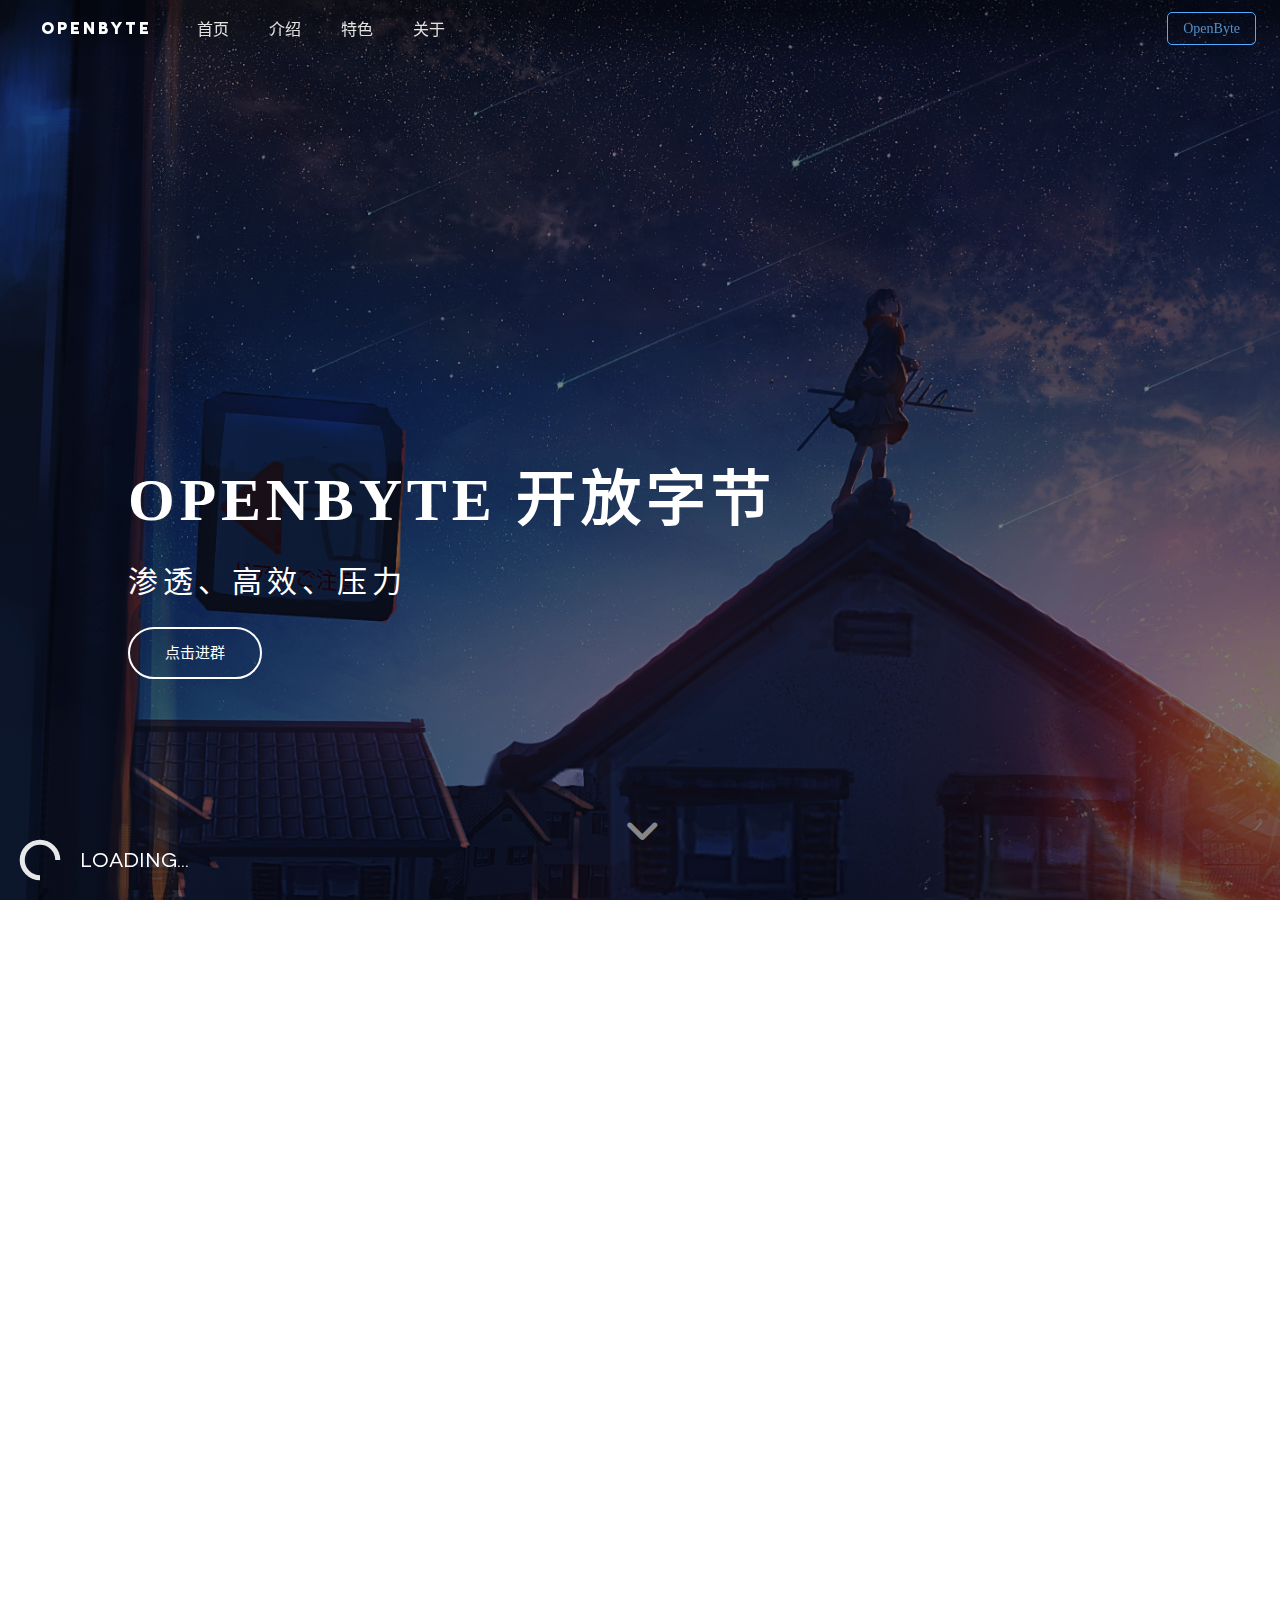
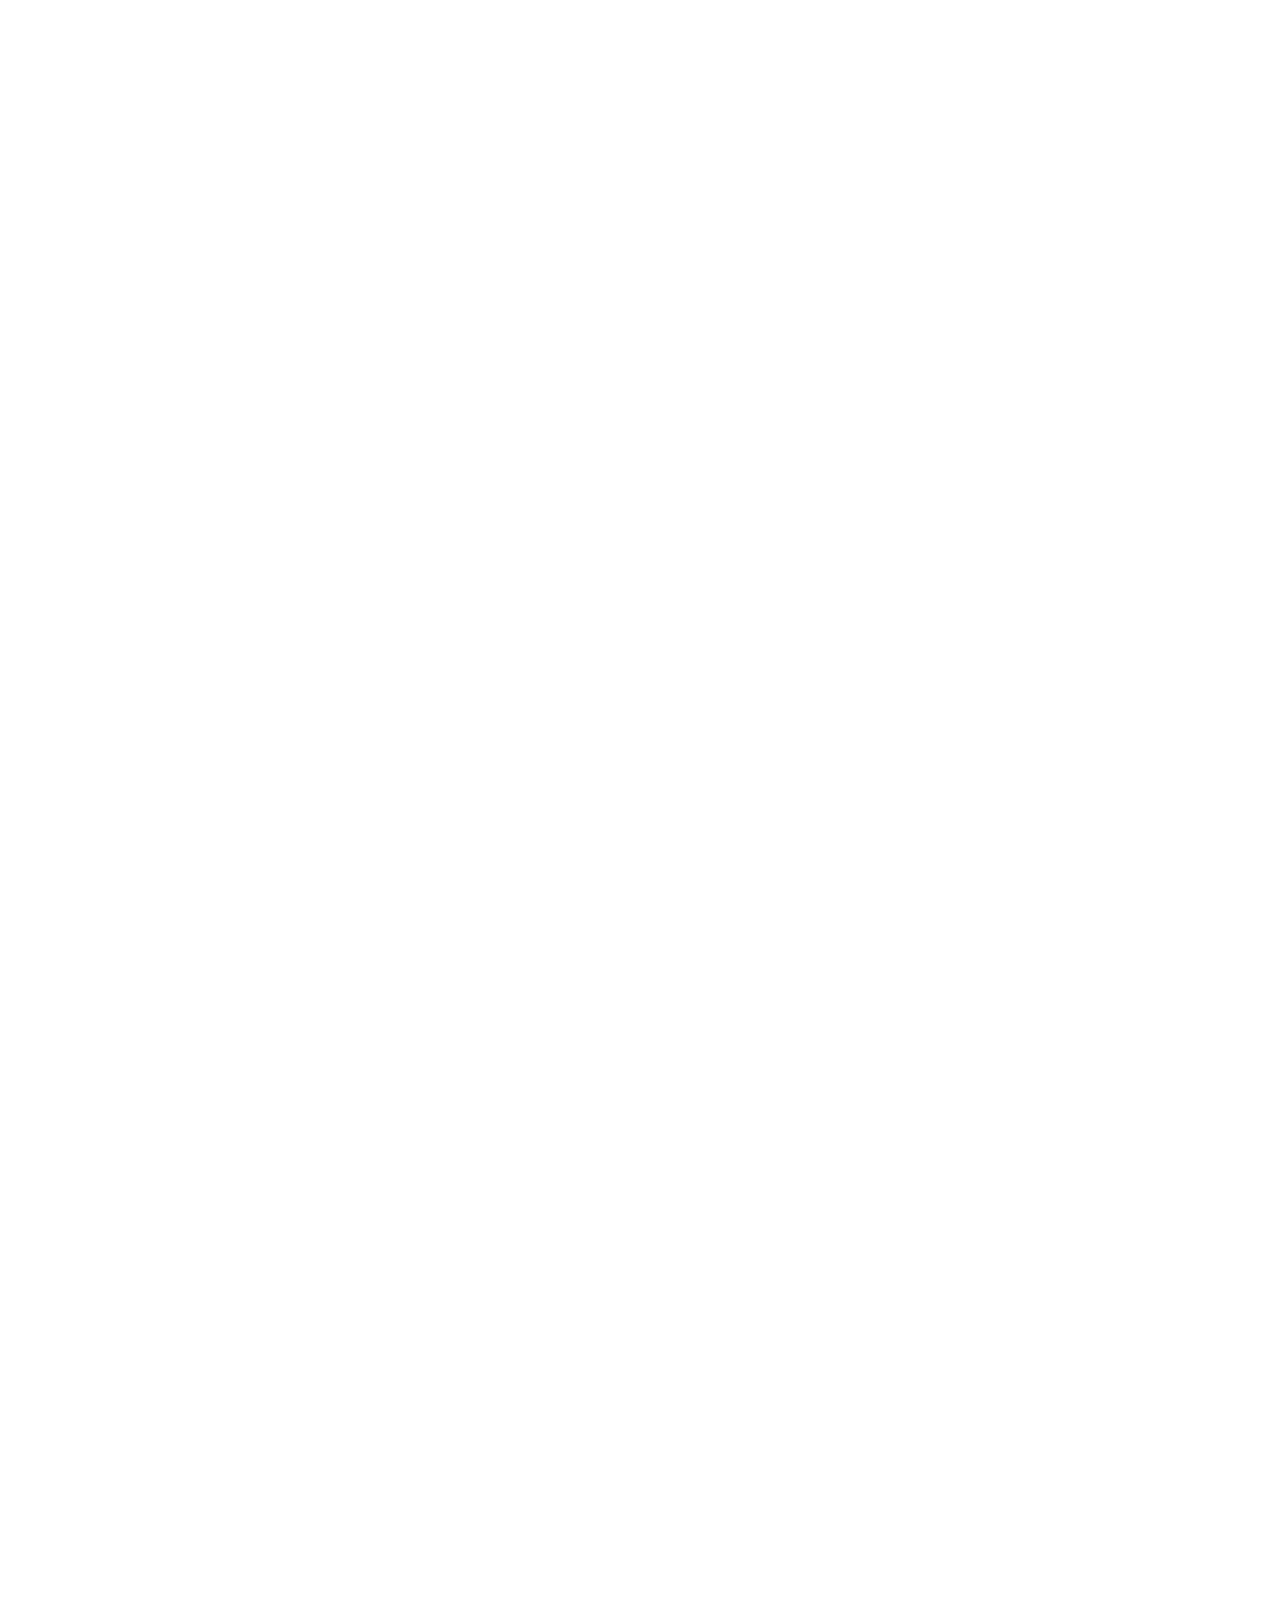
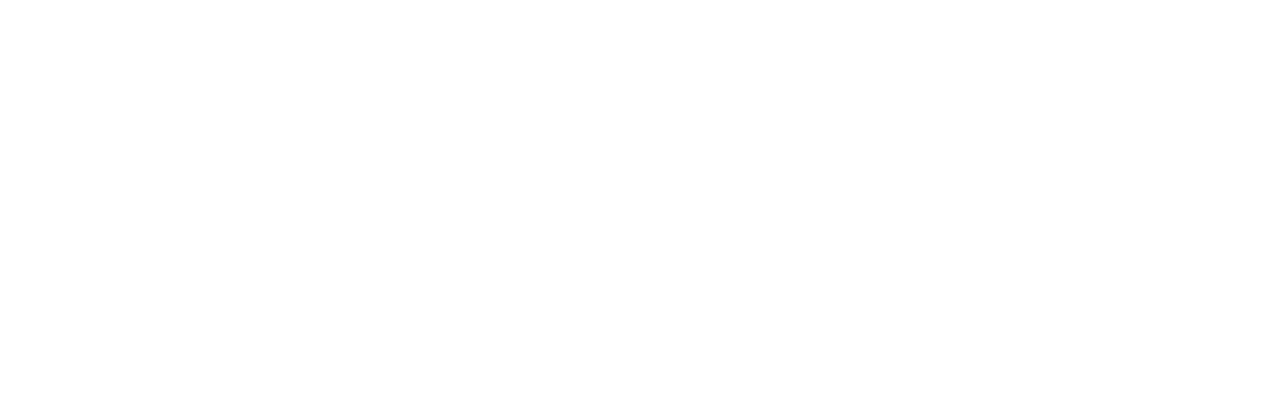
<file: index.html>
<!--Copyright © 2023 Yunmoan # ZGIT.-->

<!--此 UI 仅限 OpenByte 使用-->

<!--本页面未使用第三方 UI 组件库，可自行查证引用列表-->

<!--此UI暂未授权任何第三方使用-->

<!DOCTYPE html>

<html lang="zh-CN">

	<head>

		<meta charset="UTF-8">

		<title>OpenByte 开放字节 _Minecraft我的世界_压力渗透_压力测试_无需公网_免备案</title>

		<meta name="keywords"
			  content="Open,OpenByte,内网穿透,免费frp,免费内网穿透,frp,内网映射,MC联机,公网IP,Nat映射,端口映射,NAS,Minecraft,我的世界,开服,映射,监控管理,本地建站,网站搭建,反向代理,免费内网穿透,微信开发,我的世界内网穿透,我的世界内网映射,nat123,ngrok,路由侠,花生壳,natapp,natfrp">

		<meta name="description"
			  content="OpenByte 是一个网络渗透组织。">

		<meta http-equiv="X-UA-Compatible"
			  content="IE=edge">

		<link rel="icon"
			  type="image/x-icon"
			  href="assets/OpenByteLogo512.png">

		<meta name="viewport"
			  content="width=device-width,shrink-to-fit=no">

		<link href="assets/style.css"
			  rel="stylesheet">

		<link href="//cdn.bootcdn.net/ajax/libs/font-awesome/6.3.0/css/all.css"
			  rel="stylesheet">

		<link href="assets/fullpage.min.css"
			  rel="stylesheet">

		<link rel="stylesheet"
			  href="assets/animate.min.css" />

	</head>

	<body>

		<nav class="navigation menu wow animate__slideInDown">

			<ul id="menu">

				<li>
					<text class="siteName">OpenByte</text>
				</li>

				<li data-menuanchor="home">
					<a href="#home">首页</a>
				</li>

				<li data-menuanchor="introduce">
					<a href="#introduce">介绍</a>
				</li>

				<li data-menuanchor="why">
					<a href="#special">特色</a>
				</li>

				<li data-menuanchor="info">
					<a href="#info">关于</a>
				</li>

			</ul>

			<div>

				<a class="right btn"
				   href="//pd.qq.com/s/cvd1w3tas">OpenByte</a>

			</div>

		</nav>

		<div id="fullpage"
			 class="main">

			<div class="section active page-1"
				 data-anchor="home">

				<div class="left-text">

					<h2 class="maintext wow animate__fadeInUp"
						data-wow-duration="0.5s"
						data-wow-delay="0s">OpenByte 开放字节

					</h2>

					<h3 class="middletext wow animate__fadeInUp "
						data-wow-duration="1s"
						data-wow-delay="0s">渗透、高效、压力</h3>

					<div class="actions wow animate__fadeInUp"
						 data-wow-duration="1s"
						 data-wow-delay="0s">

						<a href="/home/dashboard.html"
						   class="btn">点击进群</a>

					</div>

				</div>

				<a class="float-down"
				   href="#introduce">
					<i class="fa-sharp fa-solid fa-angle-down"></i>
				</a>

			</div>

			<div class="section page-2"
				 data-anchor="introduce">

				<div class="right-text">

					<div class="middletext">为什么你需要压力测试？</div>

					<div class="text">测试网站的稳定性以便于正常请求……
						<br>帮助网站更好的管理</div>

				</div>

			</div>

			<div class="section page-3"
				 data-anchor="special">

				<div class="left-text">

					<div class="middletext">为什么选择OpenByte?</div>

					<div class="card-container">

						<div class="card">

							<h2>多功能</h2>

							<p>支持多种 L4,L7 压力测试,各种绕过方法。</p>

						</div>

						<div class="card">

							<h2>更易于使用</h2>

							<p>l7脚本采用nodejs 多种穿盾脚本,l4c,c++伪造专业使用

								或通过一条命令一键启动，启动器操作方式与其他压力测试工具保持一致，确保易于上手。</p>

						</div>

						<div class="card">

							<h2>高效迅速</h2>

							<p>我们拥有超过20+的来自自购或赞助商赞助的世界各地的节点服务器，确保低延迟，高可用的使用体验，保证您的需求能够得到满足。</p>

						</div>

						<div class="card">

							<h2>高效性能</h2>

							<p>拥有20+ 10Gdps/s 专业伪造扫描发包机</p>

							<p class="small">* 基于 Naive UI 的面板仍在开发中，敬请期待</p>

						</div>

					</div>

				</div>

			</div>

			<div class="section page-4"
				 data-anchor="info">

				<canvas id="canvas"></canvas>

				<div class="left-text">

					<div class="middletext">OpenByte 由 WIFES 运营</div>

					<div class="text">在本站登录或注册即意味着您同意我们的 <a href="/privacy"
						   class="protocol"
						   target="_blank">隐私政策</a> 和 <a href="/policy"
						   class="protocol"
						   target="_blank">服务条款</a>
					</div>

					<div class="text">
						<br>注册用户: <span id="user">0</span> | 服务器节点数：<span id="node">0</span> | 总计隧道数：<span id="proxy">0</span> | 服务状态：<text style="color:#48A43F;">正常</text>
					</div>

				</div>



				<div class="fp-auto-height">

					<footer id="footer">

						<div>

							<div class="footer">

								<div class="footer-content">

									<div class="footer-logo">

										<div style="display: flex;align-items: center;">
											<a href="//www.zyghit.cn"
											   target="_blank">
												<img width="330"
													 height="70"
													 src="assets/ZGIT-Network.png"
													 alt=""
													 class="logo-bigger" />
											</a>
										</div>

										<div></div>

									</div>

									<div>

										<div class="m-footer-link">

											<div class="m-footer-protocol">

												<div style="text-align: center;">
													<a href="/privacy"
													   class="protocol"
													   target="_blank">隐私政策</a> |

													<a href="//docs.OpenByte.net/"
													   rel="nofollow"
													   class="protocol"
													   target="_blank">使用文档</a> | <a href="//pd.qq.com/s/cvd1w3tas"
													   rel="nofollow"
													   class="protocol"
													   target="_blank">用户交流</a> | <a href="mailto:support@OpenByte.net"
													   rel="nofollow"
													   target="_blank"
													   class="contract-us protocol">联系我们</a>

												</div>

											</div>

										</div>

										<div class="m-icp">
											<a href="//1.1.1.1/"
											   target="_blank"> Server DDos</a>
										</div>

										<div class="m-copyright"> &copy; 2021-2023 亚马逊开放字节公司保留一切权利 
											<br>

											<a href="//www.baisheng.biz/"
											   target="_blank">开放字节有限公司</a>

											共同运营



										</div>

									</div>

									<div class="footer-info">

										<div class="footer-link">

											<div class="footer-protocol">

												<div>
													<a href="/privacy"
													   class="protocol"
													   target="_blank">隐私政策</a> | <a href="/policy"
													   class="protocol"
													   target="_blank">服务条款</a> |

													<a href="//docs.OpenByte.net/"
													   rel="nofollow"
													   class="protocol"
													   target="_blank">使用文档</a> | <a href="//jq.qq.com/?_wv=1027&k=RLIeJ3tW"
													   rel="nofollow"
													   class="protocol"
													   target="_blank">用户交流</a>| <a href="//www.zyghit.cn/report/"
													   rel="nofollow"
													   class="protocol"
													   target="_blank">公正廉洁举报</a> | <a href="mailto:support@OpenByte.net"
													   rel="nofollow"
													   target="_blank"
													   class="contract-us protocol">联系我们</a>| <a href="mailto:yunmoan@zyghit.cn"
													   rel="nofollow"
													   target="_blank"
													   class="join-us protocol">加入我们</a>

												</div>

											</div>

										</div>

										<div class="footer-advice">

											<p class="advice-info">

												任何内容请遵守国家互联网信息管理办法规定。本站可能与老旧浏览器不兼容。</p>

											<div class="inline-info">
												<a href="//beian.miit.gov.cn/"
												   target="_blank"> Server DDos</a>
												<span class="split-line"> |

												</span>
												<a href="//cfu.OpenByte.net"
												   rel="nofollow"
												   class="footer-filing-item"
												   target="_blank">

													CFU 统一识别编码：NMSL</a>

											</div>

											<div class="footer-filing">

												<div class="footer-filing-tip">
													<a href="//www.12377.cn/"
													   target="_blank">网上有害信息举报专区</a>
													<span class="split-line"> | </span>

													<a href="//space.bilibili.com/359721188"
													   target="_blank">BiliBili</a>

													<span class="split-line"> | </span>
													<a href="//afdian.net/a/zgitnetwork"
													   target="_blank">官方爱发电</a>
													<span class="split-line"> | </span>
													<a href="//www.mcsmanager.com/"
													   target="_blank">MCSManager</a>
													<span class="split-line"> | </span>

												</div>

											</div>

											<div class="footer-tip"> 全国警方反诈劝阻电话“96110”系专门针对避免您财产被骗受损而设，请您一旦收到来电，立即接听

											</div>



											<div class="copyright"> &copy; 2021-2023 亚马逊开放字节(OpenByte) 保留一切权利 · 亚马逊开放字节

												<a href="//www.baisheng.biz/"
												   target="_blank"></a>

												共同运营<span class="split-line"> |

												</span> 本站已运行：<span id="span_dt_dt"
													  style="color: #ececec;"> </span>

												<script language="javascript">
													function show_date_time() {
																										
																										                                                    window.setTimeout("show_date_time()", 1000);
																										
																										                                                    BirthDay = new Date("7/16/2021 00:00:00");
																										
																										                                                    today = new Date();
																										
																										                                                    timeold = (today.getTime() - BirthDay.getTime());
																										
																										                                                    sectimeold = timeold / 1000
																										
																										                                                    secondsold = Math.floor(sectimeold);
																										
																										                                                    msPerDay = 24 * 60 * 60 * 1000
																										
																										                                                    e_daysold = timeold / msPerDay
																										
																										                                                    daysold = Math.floor(e_daysold);
																										
																										                                                    e_hrsold = (e_daysold - daysold) * 24;
																										
																										                                                    hrsold = Math.floor(e_hrsold);
																										
																										                                                    e_minsold = (e_hrsold - hrsold) * 60;
																										
																										                                                    minsold = Math.floor((e_hrsold - hrsold) * 60);
																										
																										                                                    seconds = Math.floor((e_minsold - minsold) * 60);
																										
																										                                                    span_dt_dt.innerHTML = '<font style=/*color:#F4F8F4*/>' + daysold + ' 天 </font>';
																										
																										                                                    //'<font style=color:#F4F8F4>' + daysold + ' 天 ' + hrsold + ' 时 ' + minsold + ' 分 ' + seconds + ' 秒</font>';
																										
																										                                                }
																										
																										                                                show_date_time();
												</script>

											</div>

										</div>

									</div>

								</div>

							</div>

					</footer>

				</div>

			</div>

		</div>

		<!--加载动画开始-->

		<div id="loading"
			 class="loading">

			<div class="loading-content">

				<svg t="1677684019299"
					 class="icon"
					 viewBox="0 0 1024 1024"
					 version="1.1"
					 xmlns="http://www.w3.org/2000/svg"
					 p-id="4354"
					 width="200"
					 height="200">

					<path d="M512 96a416 416 0 0 0 0 832v-104A312 312 0 1 1 824 512H928A416 416 0 0 0 512 96z"
						  fill="#ffffff"
						  fill-opacity=".9"
						  p-id="4355"></path>

				</svg>

				<p>LOADING...</p>

			</div>

		</div>

		<!--加载动画结束-->

		<script src="assets/jquery-3.6.3.min.js"></script>

		<script src="assets/main.js"></script>

		<script src="assets/fullPage.js"></script>

		<script src="/assets/wow.js"></script>

		<script>
			$(function () {
						
						            setTimeout(function () { document.getElementById('loading').remove() }, 1000)
						
						        })
		</script>

		<script>
			$(document).ready(function () {
						
						            new WOW().init();
						
						            new fullpage('#fullpage', {
						
						                anchors: ['home', 'introduce', 'why', 'info'],
						
						                menu: '#menu',
						
						                // 页面切换后执行的回调函数
						
						                afterLoad: function (origin, destination, direction) {
						
						                    // 初始化 Wow.js
						
						                    new WOW().init();
						
						                }
						
						            });
						
						        });
		</script>

		<script src="assets/hx.js"></script>

	</body>

</html>
</file>
<file: assets/style.css>
/*
Copyright 2023 Yunmoan # ZGIT.
未使用第三方 UI 组件库.
仅供 OpenFrp 使用.
*/
* {
    margin: 0;
    padding: 0;
}

@font-face {
    font-family: NovecentoWide;
    src: url('/assets/NovecentoWideNormal.ttf');
}

@font-face {
    font-family: NovecentoWideBold;
    src: url('/assets/NovecentoWideBold.ttf');
}


.novecento-font {
    font-family: NovecentoWide;
}

/*加载动画*/
@-webkit-keyframes changeright {
    0% {
        -webkit-transform: rotate(0deg);
    }

    50% {
        -webkit-transform: rotate(180deg);
    }

    100% {
        -webkit-transform: rotate(360deg);
    }
}

.footer {
    position: absolute;
    bottom: 0;
    left: 0;
    padding: 30px 0;
    background: #000;
    color: #999;
    font-size: 14px;
    padding-bottom: 20px;
    width: 100%;
    height: auto;
    overflow: auto;
}

.footer .copyright {
    display: inline-block
}

.footer p {
    margin: 0;
    padding: 0;
    font-size: 14px !important;
    line-height: 1.5
}

.footer a,
.footer a:link,
.footer a:visited,
.footer a:active {
    color: #999;
    text-decoration: none;
    font-size: 14px
}

.footer .logo-bigger {
    width: 200px;
    height: inherit !important
}

.footer a:hover {
    color: #ccc;
    text-decoration: underline
}

.footer .footer-content {
    display: -webkit-box;
    display: -ms-flexbox;
    display: flex;
    width: 1280px;
    margin: 0 auto
}

.footer .footer-info {
    color: #aaa;
    margin-left: 60px;
    line-height: 24px
}

.footer .footer-info .footer-advice p {
    padding: 0
}

.footer .footer-info .footer-filing-content {
    padding: 0
}

.footer .footer-info .footer-filing-content .footer-filing-item {
    padding: 0
}

.footer .footer-info .footer-filing-tip {
    padding: 0
}

.footer .footer-info .footer-tip {
    padding: 0
}

.footer .footer-info .inline-info {
    display: -webkit-box;
    display: -ms-flexbox;
    display: flex;
    -webkit-box-align: center;
    -ms-flex-align: center;
    align-items: center
}
.text a{
    color: #000000
}

.text a:hover{
    color: #646464
}

.footer .footer-info a.protocol {
    color: #fff
}

.footer .footer-info .split-line {
    margin-left: 10px;
    margin-right: 10px
}

.footer .footer-info .split-line:first-child {
    display: none
}

.footer .footer-info .split-line:last-child {
    display: none
}

.footer .footer-info .footer-protocol {
    color: #fff;
    margin-bottom: 28px
}

.footer .footer-link {
    display: -webkit-box;
    display: -ms-flexbox;
    display: flex;
    -webkit-box-align: center;
    -ms-flex-align: center;
    align-items: center;
    -webkit-box-pack: justify;
    -ms-flex-pack: justify;
    justify-content: space-between
}

.footer .footer-link a {
    margin: 0 8px 0 5px
}

.footer .footer-link a:first-child {
    margin-left: 0
}

.footer .footer-link .copyright {
    padding-top: 15px;
    padding-left: 5px
}

.footer .footer-advice p {
    padding: 5px 0
}

.footer .footer-logo {
    -webkit-box-orient: vertical;
    -webkit-box-direction: normal;
    -ms-flex-direction: column;
    flex-direction: column;
    -webkit-box-pack: center;
    -ms-flex-pack: center;
    justify-content: center;
    display: -webkit-box;
    display: -ms-flexbox;
    display: flex;
    -webkit-box-align: center;
    -ms-flex-align: center;
    align-items: center;
    min-height: 94px;
    min-width: 300px;
    -webkit-box-sizing: border-box;
    box-sizing: border-box
}

.footer .footer-logo span {
    width: 1px;
    height: 28px;
    background: #666;
    margin-left: 25px;
    margin-right: 25px
}

.footer .footer-logo img:first-child {
    height: 42px
}

.footer .footer-filing-content {
    padding: 5px 0
}

.footer .footer-filing-content .footer-filing-item {
    padding: 5px 0
}

.footer .footer-filing-tip {
    padding: 5px 0
}

.footer .footer-filing-tip p {
    padding: 5px 0
}

.footer .footer-icon {
    display: -webkit-box;
    display: -ms-flexbox;
    display: flex;
    -webkit-box-align: center;
    -ms-flex-align: center;
    align-items: center;
    -webkit-box-pack: start;
    -ms-flex-pack: start;
    justify-content: flex-start;
    padding: 10px 0;
    -ms-flex-wrap: wrap;
    flex-wrap: wrap;
    width: 800px
}

.footer .footer-icon img {
    display: block;
    width: auto;
    height: 100%
}

.footer .footer-icon a {
    display: block;
    width: 116px;
    height: 46px;
    margin-right: 15px;
    background-size: 116px 46px;
    margin-bottom: 10px
}

.footer .footer-tip {
    padding: 5px 0
}

.section {
    height: 100vh;
    /* 让每个节元素高度填满整个视口 */
    display: flex;
    /* 使用flex布局使节中的元素垂直居中 */
    /* justify-content: center; */
    /* align-items: center; */
}

.loading {
    position: absolute;
    background: linear-gradient(rgba(255, 255, 255, 0), rgba(0, 0, 0, 0.411) 95%);
    height: 100%;
    width: 100%;
    z-index: 99999;

}

.loading-content svg {
    -webkit-animation: changeright 1.5s linear infinite;
    width: 50px;
    height: 50px;
    position: fixed;
    bottom: 15px;
    left: 15px;
    line-height: 50px;
}

.loading-content p {
    font-family: NovecentoWide;
    color: white;
    font-size: 20px;
    position: fixed;
    bottom: 15px;
    left: 80px;
    line-height: 50px;
}



.menu {
    position: fixed;
    top: 0;
    left: 0;
    width: 100%;
    background: linear-gradient(rgba(0, 0, 0, 0.35) 20%, rgba(0, 0, 0, 0.001));
    z-index: 100;
    display: flex;
    justify-content: space-between;
}

.menu ul {
    list-style: none;
    margin: 0;
    padding: 0;
    display: flex;
    justify-content: left;
    align-items: center;
    height: 50px;
}

.menu a,
.menu a:link,
.menu a:visited,
.menu a:active {
    font-family: "Microsoft YaHei", "微软雅黑";
    color: #e2e2e2;
    text-decoration: none;
    font-size: 16px;
}

.menu a:hover {
    color: #f5f5f5;
}

.menu li {
    margin: 0 20px;

}

#menu li.active {
    color: #f5f5f5 !important;
}

.menu a.active {
    color: #f5f5f5 !important;
}

.navigation {
    padding: 0 16px;
    height: calc(3.6rem - 1px);
    user-select: none;
    text-align: center;
    display: flex;
    align-items: center;
    justify-content: space-between;
}

.navigation .siteName {
    letter-spacing: 3px;
    font-family: NovecentoWideBold;
    white-space: nowrap;
    margin: 5px;
    text-align: left;
    color: #fff;
    flex: 1;
}

.navigation .btn {
    margin-right: 40px;
    font-size: 14px !important;
    padding: 8px 15px;
    border: 1px solid #54acff;
    border-radius: 5px;
    text-decoration: none;
    color: #5191cc !important;
    transition: all .3s;

}

.navigation .btn:hover {
    background-color: #3883ca;
    color: #ffffff !important;
}

.page-1 {
    background: linear-gradient(to right, rgba(0, 0, 0, .5), rgba(0, 0, 0, .5)), url("/assets/background1.jpg");
    background-size: cover;
    background-repeat: no-repeat;
}

@-webkit-keyframes float {
    0% {
        transform: translate(0px, 0px);
    }

    50% {
        transform: translate(0px, -10px);
    }

    100% {
        transform: translate(0px, 0px);
    }
}

.page-1 .float-down {
    animation: 3s ease-in-out 0s infinite alternate float;
    animation-direction: alternate-reverse;
    position: absolute;
    font-size: 40px;
    right: calc(50% - 20px);
    bottom: 5%;
    color: rgba(255, 255, 255, .5);
    transition: all .3s;
}

.page-1 .left-text {

    position: absolute;
    left: 10%;

}

.page-1 .left-text .middletext {
    font-size: 30px;
    margin-top: 0;
    margin-bottom: 40px;
    color: #fff;
}

.page-1 .left-text .btn {
    border: 2px solid #fff;
    color: #fff;
    margin-right: 30px;
    font-size: 15px !important;
    padding: 16px 35px;
    border-radius: 35px;
    text-decoration: none;
    transition: all .3s;
}

.page-1 .left-text .btn:hover {
    background-color: #fff;
    color: #000 !important;
}

.page-1 .left-text .maintext {
    margin-top: 0;
    margin-bottom: 20px;
    font-size: 60px;
    color: #ffffff
}

.page-2 {
    background: linear-gradient(to right, rgba(0, 0, 0, .5), rgba(0, 0, 0, .5)), url("/assets/background3.png");
    background-size: cover;
    background-repeat: no-repeat;
}

.page-2 .right-text {

    position: absolute;
    right: 10%;

}

.page-2 .right-text .text {
    font-size: 15px;
    margin-top: 40px;
    margin-bottom: 40px;
    color: #fff;
}

.page-2 .right-text .middletext {
    font-size: 25px;
    margin-top: 0;
    margin-bottom: 40px;
    color: #fff;
}

.page-2 .right-text .maintext {
    margin-top: 0;
    margin-bottom: 20px;
    font-size: 30px;
    color: #ffffff;
}

h1,
h2,
h3 {
    font-weight: 500;
    letter-spacing: .3rem;
    text-transform: uppercase;
}

h2 {
    display: block;
    font-size: 1.5em;
    margin-block-start: 0.83em;
    margin-block-end: 0.83em;
    margin-inline-start: 0px;
    margin-inline-end: 0px;
    font-weight: bold;
}

.page-3 {
    background: linear-gradient(to right, rgba(0, 0, 0, .5), rgba(0, 0, 0, .5)), url("/assets/background2.jpg");
    background-size: cover;
    background-repeat: no-repeat;

}

.page-3 .left-text {

    position: absolute;
    top: 20%;
    left: 10%;

}

.page-3 .left-text .text {
    font-size: 15px;
    margin-top: 40px;
    margin-bottom: 40px;
    color: #fff;
}

.page-3 .left-text .middletext {
    font-size: 30px;
    margin-top: 0;
    margin-bottom: 40px;
    color: #fff;
}

.page-3 .left-text .maintext {
    margin-top: 0;
    margin-bottom: 20px;
    font-size: 30px;
    color: #ffffff;
}

.page-3 {
    background: linear-gradient(to right, rgba(0, 0, 0, .5), rgba(0, 0, 0, .5)), url("/assets/background2.jpg");
    background-size: cover;
    background-repeat: no-repeat;

}

.page-4 .left-text {
    overflow:hidden;
    position: absolute;
    top: 20%;
    left: 10%;

}


.page-4 .left-text .bottom {

    position: absolute;
    bottom: 20%;
    left: 10%;

}

.page-4 .left-text .text {
    font-size: 15px;
    margin-top: 40px;
    margin-bottom: 40px;
    color: #000000;
}

.page-4 .left-text .middletext {
    font-size: 30px;
    margin-top: 0;
    margin-bottom: 40px;
    color: #000000;
}

.page-4 .left-text .maintext {
    margin-top: 0;
    margin-bottom: 20px;
    font-size: 30px;
    color: #000000;
}

canvas {
    background-color: #eee;
    display: block;
    margin: 0 auto;
}

.card-container {
    margin-top: 90px;
    display: flex;
    flex-wrap: wrap;
    /* justify-content: space-between; */
    justify-content: center !important;
    align-items: center !important;

}

.card {
    width: 20%;
    margin-bottom: 30px;
    background-color: #fff;
    float: left;
    width: 270px;
    height: 300px;
    background-color: rgba(0, 0, 0, .5);
    border-radius: 10px;
    left:10px;
    margin: 0 10px;
    box-shadow: 0px 0px 10px 5px rgba(0, 0, 0, 0.2);
    box-shadow: 0 2px 10px rgba(0, 0, 0, 0.1);
    transition: all 0.3s ease-in-out;
}

.card:hover {
    border-radius: 10px;
    transform: translateY(-10px);
    box-shadow: 0 12px 20px rgba(0, 0, 0, 0.2);
}

.card img {
    width: 100%;
    height: auto;
    border-radius: 5px 5px 0 0;
}

.card h2 {
    font-size: 25px;
    margin: 20px 20px;
    color: #ffffff91;
}

.card p {
    letter-spacing: 2px;
    font-size: 16px;
    margin: 0 23px;
    color: #aaaaaa9c;
    line-height: 1.6;
    text-align: justify;
}

.card .small {
    letter-spacing: 1px;
    font-size: 5px;
    bottom: 10px !important;
    margin: 0 23px;
    color: #4242424d;
    line-height: 1.5;
}
.footer .m-copyright {
    display: none;
}
.footer .m-icp {
    display: none;
}
.footer .m-footer-link {
    display: none;
}
@media only screen and (max-width: 768px) {
    .card-container {
        width: 100vh; 
        overflow-x:auto; 
        display: flex;
        flex-wrap: wrap;
    }

    .card {
        width: 100%;
        margin-right: 20px;
        margin: 30px;
        background-color: #fff;
        float: left;
        width: 230px;
        height: 300px;
        background-color: rgba(0, 0, 0, .5);
        border-radius: 10px;
        box-shadow: 0px 0px 10px 5px rgba(0, 0, 0, 0.2);
        transition: all 0.3s ease-in-out;
    }

    .card h2 {
        font-size: 25px;
        margin: 20px 20px;
        color: #ffffff91;
    }

    .card p {
        letter-spacing: 2px;
        font-size: 16px;
        margin: 0 23px;
        color: #aaaaaa9c;
        line-height: 1.6;
        text-align: justify;
    }

    .card:last-child {
        margin-right: 0;
    }
    .menu {
        position: fixed;
        top: 0;
        left: 0;
        width: 100%;
        background: linear-gradient(rgba(0, 0, 0, 0.35) 20%, rgba(0, 0, 0, 0.001));
        z-index: 100;
        display: flex;
        justify-content: space-between;
    }
    
    .menu ul {
        list-style: none;
        margin: 0;
        padding: 0;
        display: flex;
        justify-content: left;
        align-items: center;
        height: 30px;
    }
    
    .menu a,
    .menu a:link,
    .menu a:visited,
    .menu a:active {
        font-family: "Microsoft YaHei", "微软雅黑";
        color: #e2e2e2;
        text-decoration: none;
        font-size: 10px;
    }
    
    .menu a:hover {
        color: #f5f5f5;
    }
    
    .menu li {
        margin: 0 5px;
    
    }
    
    .navigation {
        padding: 0 3px;
        height: calc(3.6rem - 1px);
        user-select: none;
        text-align: center;
        display: flex;
        align-items: center;
        justify-content: space-between;
    }
    
    .navigation .siteName {
        letter-spacing: 1px;
        font-family: NovecentoWideBold;
        white-space: nowrap;
        text-align: left;
        color: #fff;
        flex: 1;
    }
    
    .navigation .btn {
        margin-right: 9px;
        font-size: 10px !important;
        padding: 5px 10px;
        border: 1px solid #54acff;
        border-radius: 5px;
        text-decoration: none;
        color: #5191cc !important;
        transition: all .3s;
    
    }
    
    .navigation .btn:hover {
        background-color: #3883ca;
        color: #ffffff !important;
    }
    .page-1 .float-down {
        animation: 3s ease-in-out 0s infinite alternate float;
        animation-direction: alternate-reverse;
        position: absolute;
        font-size: 30px;
        right: calc(50% - 20px);
        bottom: 10%;
        color: rgba(255, 255, 255, .5);
        transition: all .3s;
    }
    
    .page-1 .left-text {
    
        position: absolute;
        top:30%;
        left: 10%;
    
    }
    
    .page-1 .left-text .middletext {
        font-size: 16px;
        margin-top: 0;
        margin-bottom: 40px;
        color: #fff;
    }
    
    .page-1 .left-text .btn {
        border: 2px solid #fff;
        color: #fff;
        margin-right: 30px;
        font-size: 15px !important;
        padding: 10px 20px;
        border-radius: 35px;
        text-decoration: none;
        transition: all .3s;
    }
    
    .page-1 .left-text .btn:hover {
        background-color: #fff;
        color: #000 !important;
    }
    
    .page-1 .left-text .maintext {
        margin-top: 0;
        margin-bottom: 20px;
        font-size: 25px;
        color: #ffffff
    }
    .page-2 {
        background: linear-gradient(to right, rgba(0, 0, 0, .5), rgba(0, 0, 0, .5)), url("/assets/background3.png");
        background-size: cover;
        background-repeat: no-repeat;
    }
    
    .page-2 .right-text {
    
        position: absolute;
        top:30%;
        left: 10%;
    
    }
    
    .page-2 .right-text .text {
        font-size: 15px;
        margin-top: 40px;
        margin-bottom: 40px;
        color: #fff;
    }
    
    .page-2 .right-text .middletext {
        font-size: 25px;
        margin-top: 0;
        margin-bottom: 40px;
        color: #fff;
    }
    
    .page-2 .right-text .maintext {
        margin-top: 0;
        margin-bottom: 20px;
        font-size: 30px;
        color: #ffffff;
    }
    .page-3 {
        background: linear-gradient(to right, rgba(0, 0, 0, .5), rgba(0, 0, 0, .5)), url("/assets/background2.jpg");
        background-size: cover;
        background-repeat: no-repeat;
    
    }
    
    .page-3 .left-text {
    
        position: absolute;
        top: 20%;
        left: 3%;
    
    }
    
    .page-3 .left-text .text {
        font-size: 15px;
        margin-top: 40px;
        margin-bottom: 40px;
        color: #fff;
    }
    
    .page-3 .left-text .middletext {
        font-size: 20px;
        margin-top: 0;
        margin-bottom: 40px;
        color: #fff;
    }
    
    .page-3 .left-text .maintext {
        margin-top: 0;
        margin-bottom: 20px;
        font-size: 20px;
        color: #ffffff;
    }
    
    .page-3 {
        background: linear-gradient(to right, rgba(0, 0, 0, .5), rgba(0, 0, 0, .5)), url("/assets/background2.jpg");
        background-size: cover;
        background-repeat: no-repeat;
    
    }
    .page-4 .left-text {

        position: absolute;
        top: 20%;
        left: 10%;
    
    }
    
    .page-4 .left-text {
    
        position: absolute;
        top: 20%;
        left: 10%;
    
    }
    
    .page-4 .left-text .bottom {
    
        position: absolute;
        bottom: 20%;
        left: 10%;
    
    }
    
    .page-4 .left-text .text {
        font-size: 13px;
        margin-top: 40px;
        margin-bottom: 40px;
        color: #000000;
    }
    
    .page-4 .left-text .middletext {
        font-size: 26px;
        margin-top: 0;
        margin-bottom: 40px;
        color: #000000;
    }
    
    .page-4 .left-text .maintext {
        margin-top: 0;
        margin-bottom: 20px;
        font-size: 30px;
        color: #000000;
    }
    .footer .footer-content {
        width: 100%;
        -webkit-box-orient: vertical;
        -webkit-box-direction: normal;
        -ms-flex-direction: column;
        flex-direction: column;
    }
    .footer .m-copyright {
        display: block;
        text-align: center;
    }
    .footer .m-icp {
        font-size: 20px !important;
        display: -webkit-box;
        display: -ms-flexbox;
        display: block;
        -webkit-box-align: center;
        -ms-flex-align: center;
        align-items: center;
        text-align: center;
    }
    .footer .footer-info{
        display: none;
    }
    .footer .m-footer-link {
        display: -webkit-box;
        display: -ms-flexbox;
        display: block;
        -webkit-box-align: center;
        -ms-flex-align: center;
        align-items: center;
        text-align: center;
        -webkit-box-pack: justify;
        -ms-flex-pack: justify;
        justify-content: space-between
    }
    
    .footer .m-footer-link a {
        margin: 0 8px 0 5px;
        text-align: center;
    }
    
    .footer .m-footer-link a:first-child {
        text-align: center;
    }
    .footer .m-footer-link a.protocol {
        color: #fff
    }

    .footer .m-footer-link .footer-protocol {
        text-align: center;
        color: #fff;
        margin-bottom: 28px
    }
}
</file>
